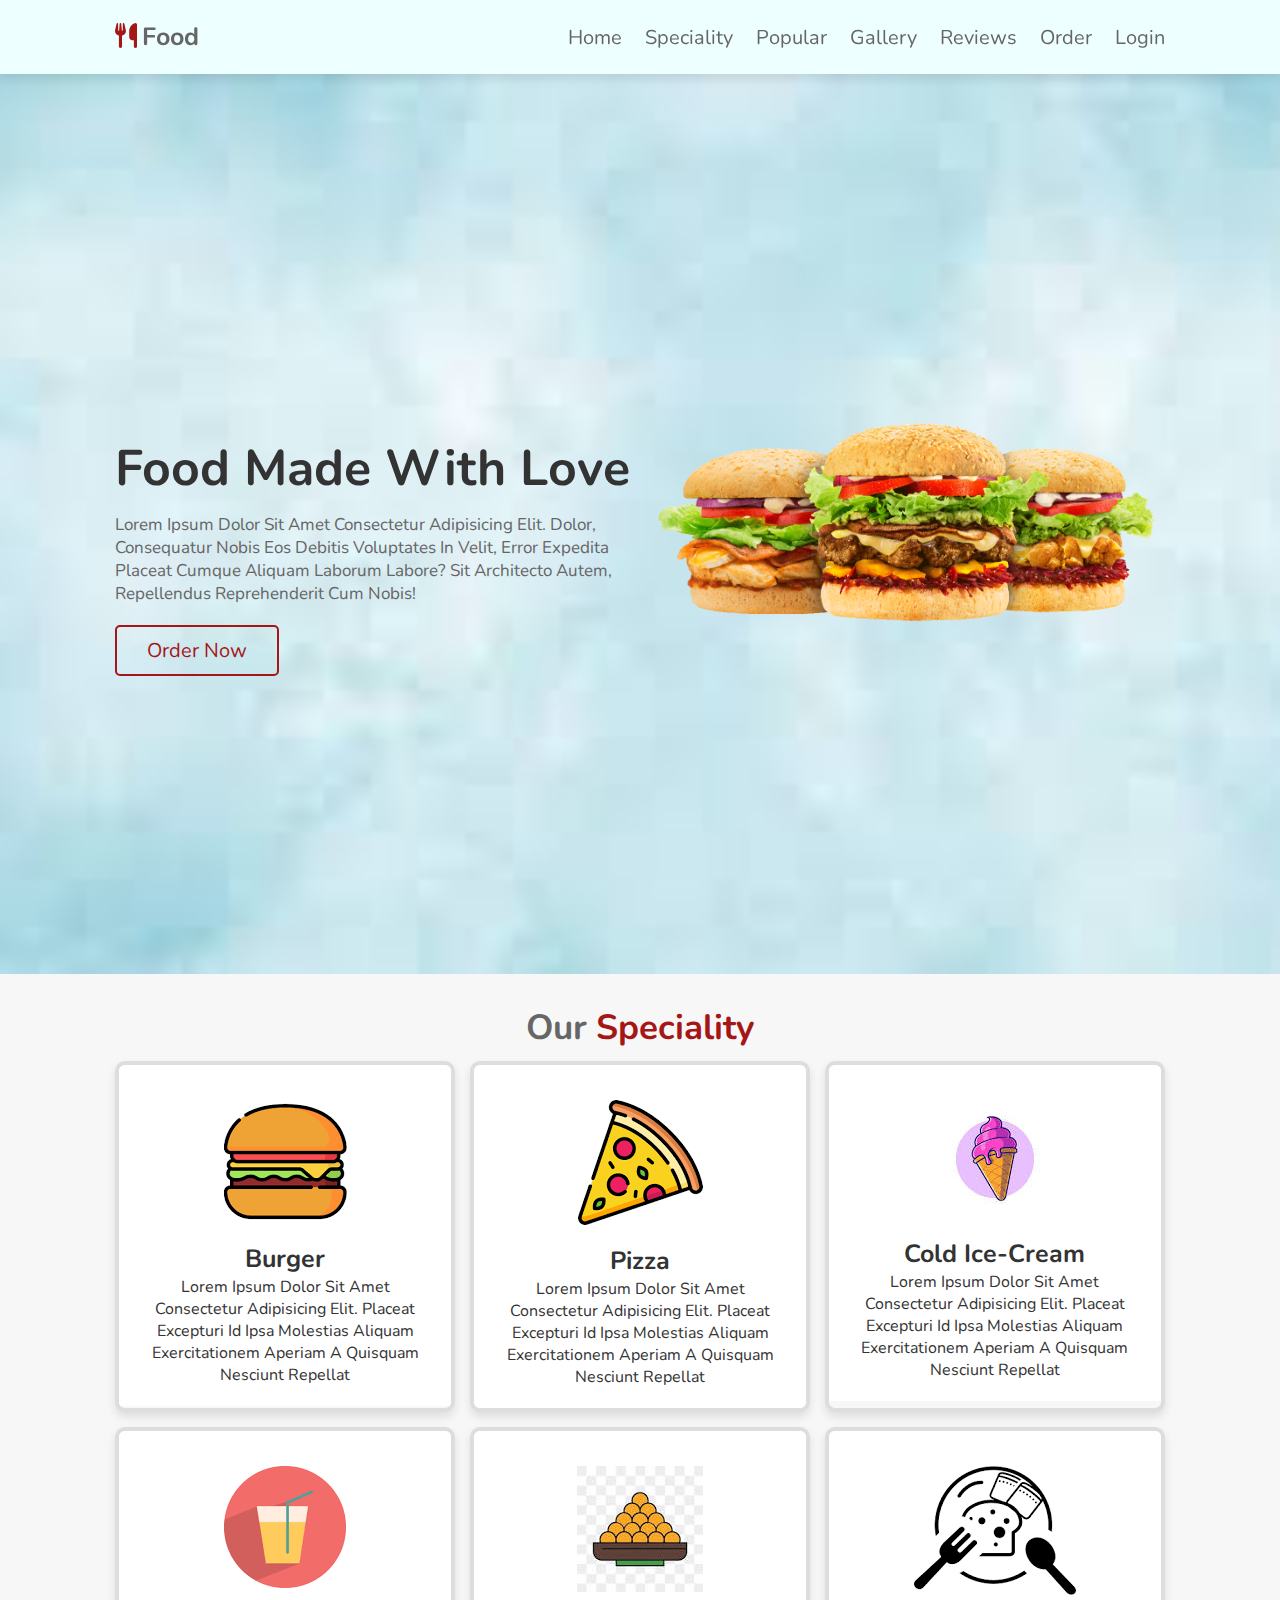
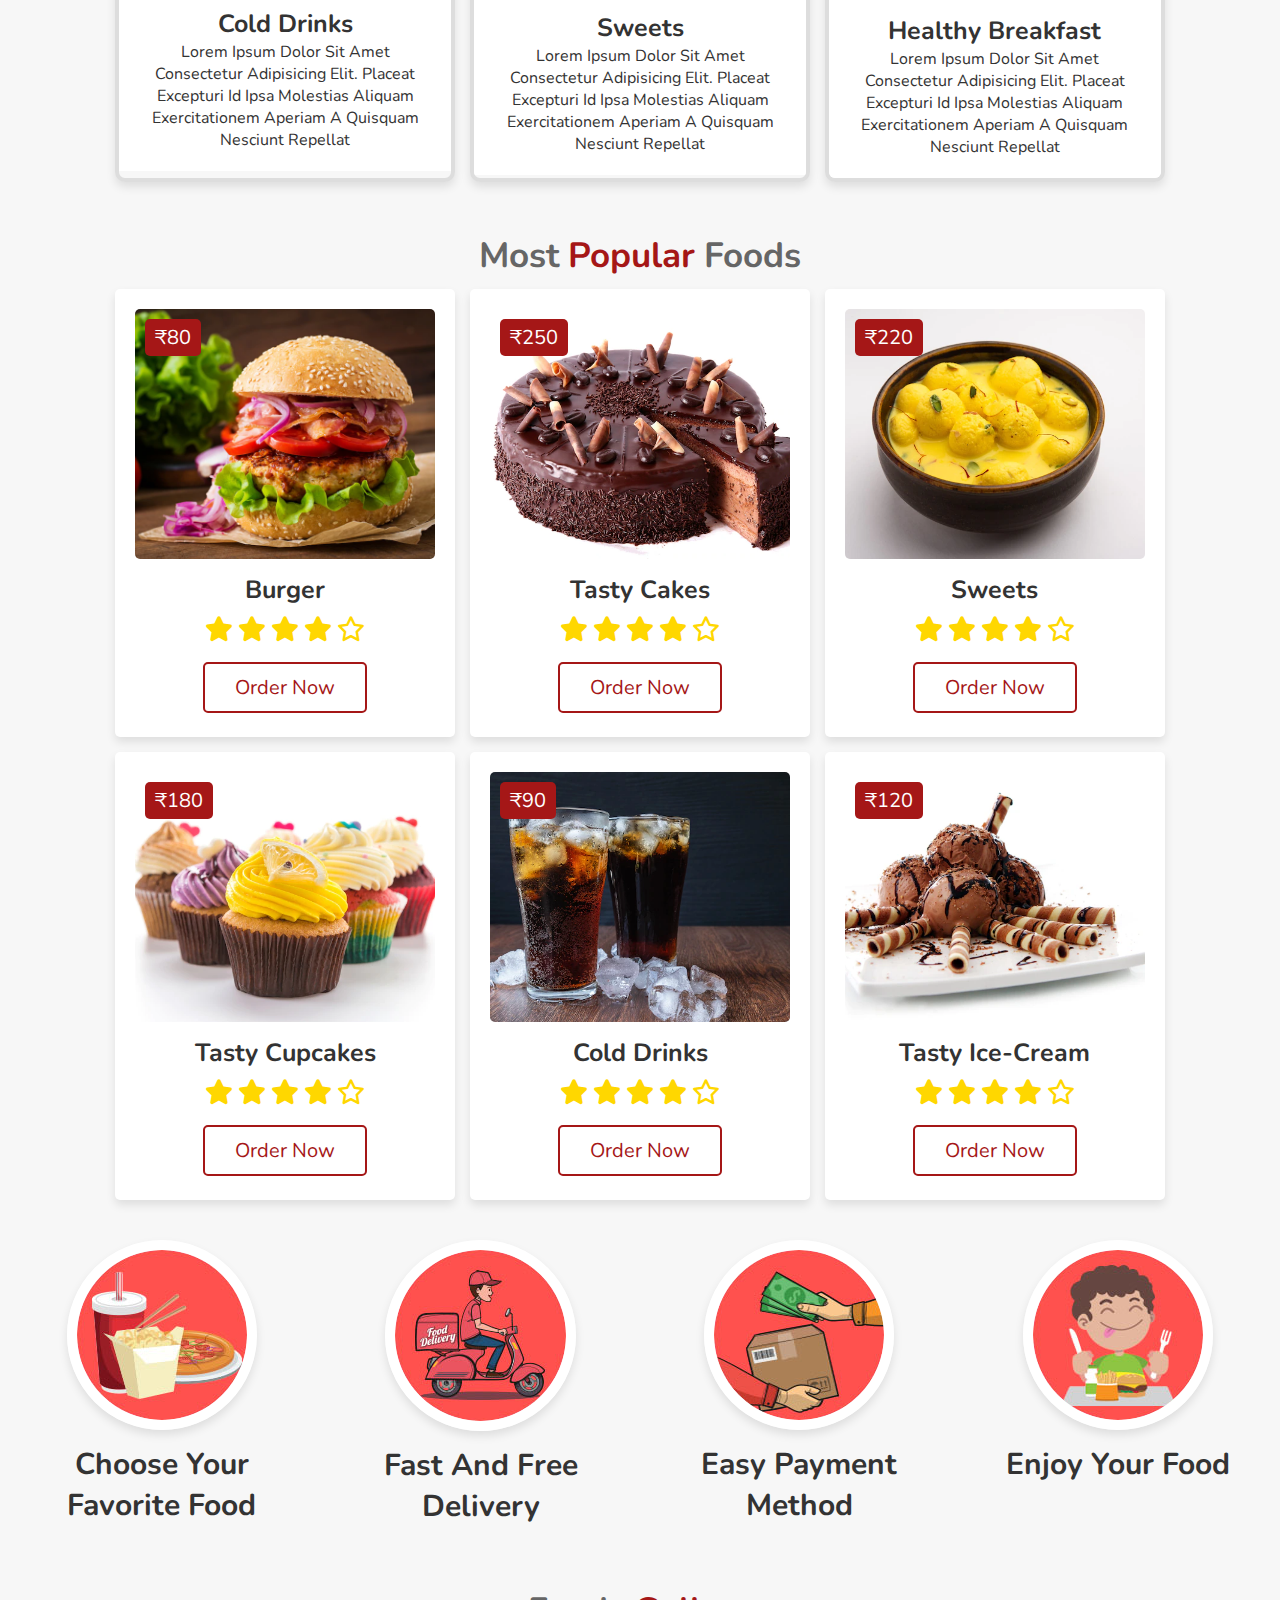
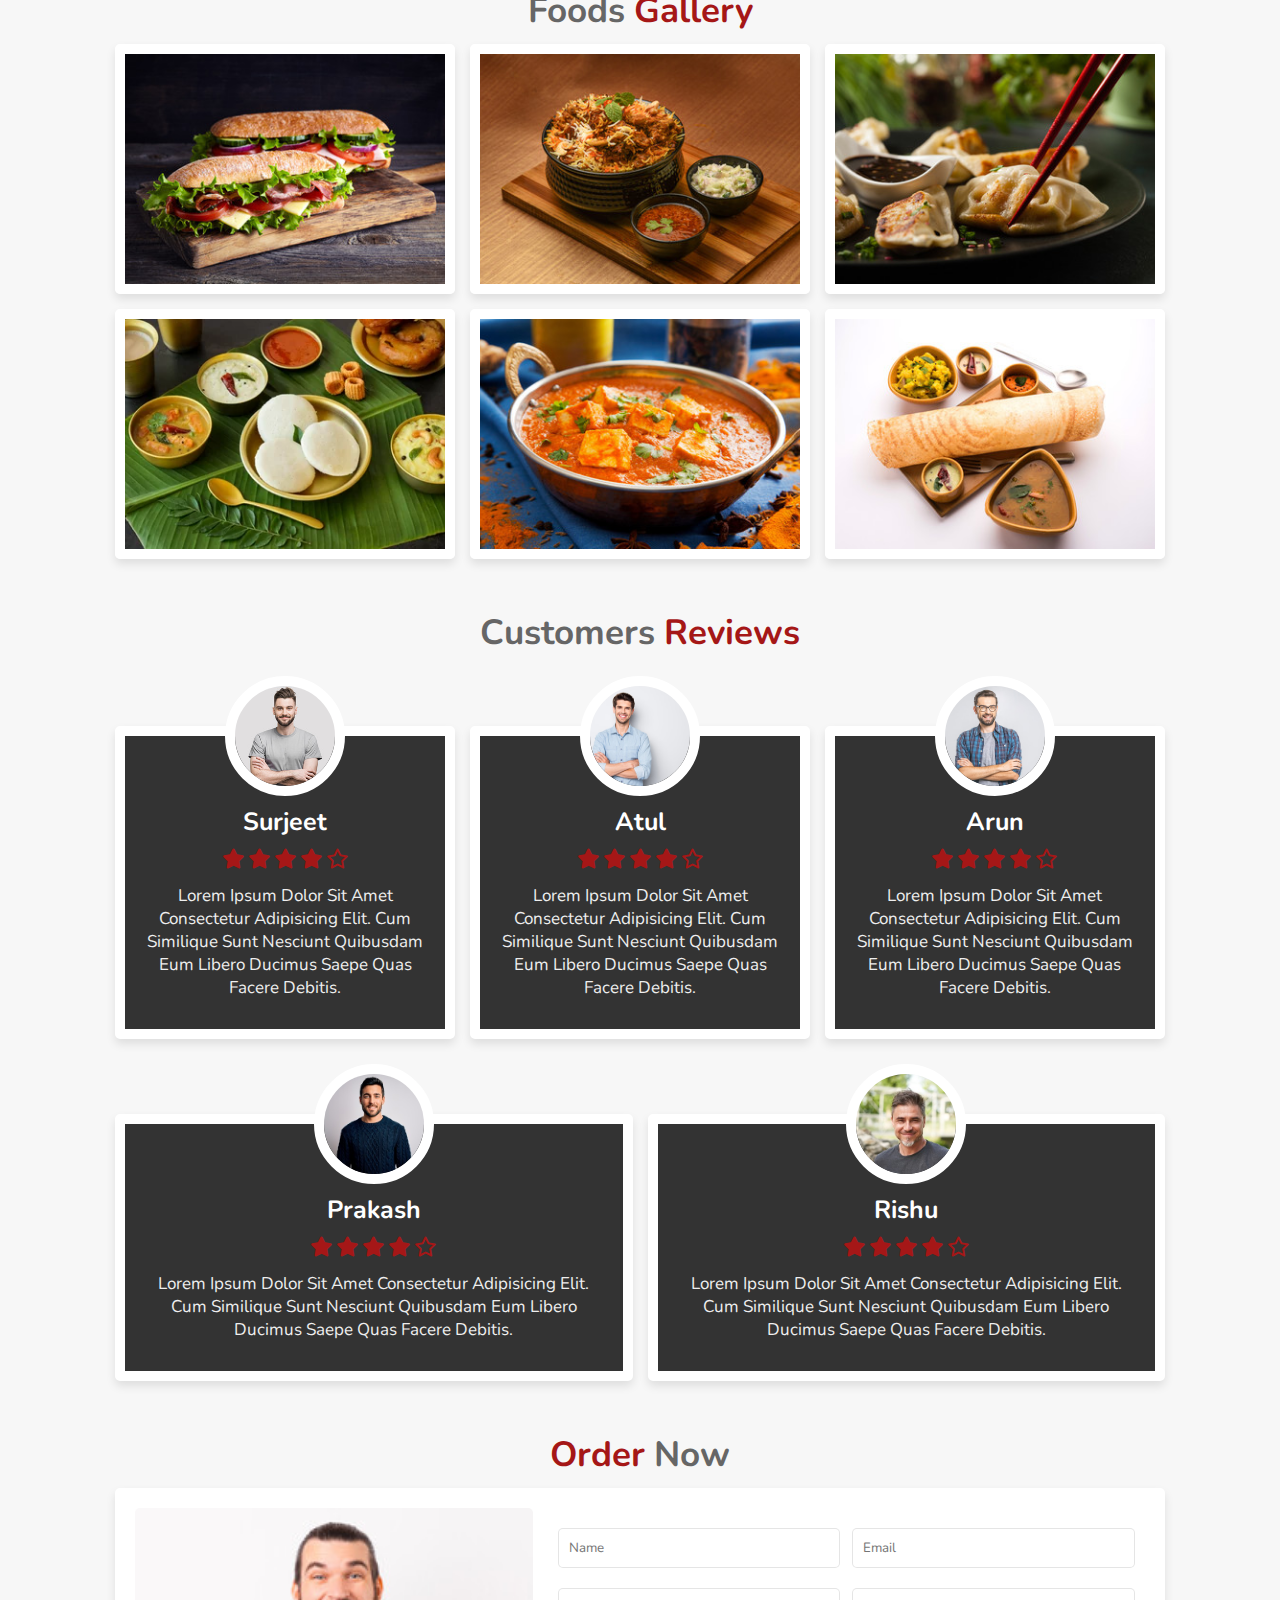
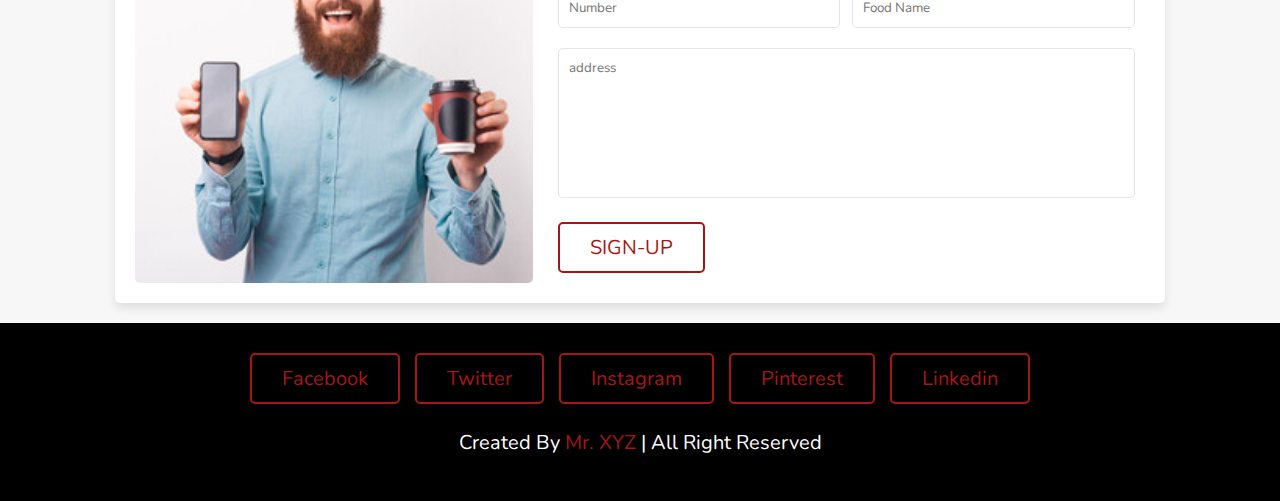
<file: index.html>
<!DOCTYPE html>
<html lang="en">
<head>
    <meta charset="UTF-8">
    <meta http-equiv="X-UA-Compatible" content="IE=edge">
    <meta name="viewport" content="width=device-width, initial-scale=1.0">
    <title>Online Food Delivery</title>
    <!-- font link -->
    <link rel="stylesheet" href="https://cdnjs.cloudflare.com/ajax/libs/font-awesome/6.2.1/css/all.min.css">
    <!-- CSS link -->
    <link rel="stylesheet" href="style.css">
</head>
<body>
    <!-- header section -->
    <header>
        <a href="#" class="logo"><i class="fas fa-utensils"></i>food</a>

        <div id="menu-bar" class="fas fa-bars"></div>

        <nav class="navbar">
            <a href="index.html">Home</a>
            <a href="#speciality">speciality</a>
            <a href="#popular">Popular</a>
            <a href="#gallery">Gallery</a>
            <a href="#review">Reviews</a>
            <a href="cart.html">Order</a>
            <a href="login.html">login</a>
            <!-- <i style="font-size:24px" class="fa">&#xf07a;</i> -->
        </nav>
    </header>
<!-- header section end -->

<!-- Home section start -->
<section class="home" id="home">
    <div class="content">
        <h3>Food made with Love</h3>
        <p>Lorem ipsum dolor sit amet consectetur adipisicing elit. Dolor, consequatur nobis eos debitis voluptates in velit, error expedita placeat cumque aliquam laborum labore? Sit architecto autem, repellendus reprehenderit cum nobis!</p>
        <a href="cart.html" class="btn">Order Now</a>
    </div>

    <div class="image">
        <img src="images/image.png" alt="">
    </div>
</section>
<!-- Home section end -->

<!-- Speciality section start -->

<section class="speciality" id="speciality">
    <h1 class="heading">Our<span> Speciality</span></h1>
    <div class="box-container">
        <div class="box">
            <img class="image" src="images/image-sp-1.png" alt="">
            <div class="content">
                <img src="images/sp-1.png" alt="">
                <h3>burger</h3>
                <p>Lorem ipsum dolor sit amet consectetur adipisicing elit. Placeat excepturi id ipsa molestias aliquam exercitationem aperiam a quisquam nesciunt repellat </p>
            </div>
        </div>
        <div class="box">
            <img class="image" src="images/image-sp-2.png" alt="">
            <div class="content">
                <img src="images/sp-2.png" alt="">
                <h3>pizza</h3>
                <p>Lorem ipsum dolor sit amet consectetur adipisicing elit. Placeat excepturi id ipsa molestias aliquam exercitationem aperiam a quisquam nesciunt repellat </p>
            </div>
        </div>
        <div class="box">
            <img class="image" src="images/image-sp-3.png" alt="">
            <div class="content">
                <img src="images/sp-3.png" alt="">
                <h3>cold ice-cream</h3>
                <p>Lorem ipsum dolor sit amet consectetur adipisicing elit. Placeat excepturi id ipsa molestias aliquam exercitationem aperiam a quisquam nesciunt repellat </p>
            </div>
        </div>
        <div class="box">
            <img class="image" src="images/image-sp-4.png" alt="">
            <div class="content">
                <img src="images/sp-4.png" alt="">
                <h3>cold drinks</h3>
                <p>Lorem ipsum dolor sit amet consectetur adipisicing elit. Placeat excepturi id ipsa molestias aliquam exercitationem aperiam a quisquam nesciunt repellat </p>
            </div>
        </div>
        <div class="box">
            <img class="image" src="images/image-sp-5.png" alt="">
            <div class="content">
                <img src="images/sp-5.png" alt="">
                <h3>sweets</h3>
                <p>Lorem ipsum dolor sit amet consectetur adipisicing elit. Placeat excepturi id ipsa molestias aliquam exercitationem aperiam a quisquam nesciunt repellat </p>
            </div>
        </div>
        <div class="box">
            <img class="image" src="images/image-sp-6.png" alt="">
            <div class="content">
                <img src="images/sp-6.png" alt="">
                <h3>healthy Breakfast</h3>
                <p>Lorem ipsum dolor sit amet consectetur adipisicing elit. Placeat excepturi id ipsa molestias aliquam exercitationem aperiam a quisquam nesciunt repellat </p>
            </div>
        </div>
    </div>
</section>
<!-- Speciality section end -->

<!-- popular section starts -->
<section class="popular" id="popular">
    <h1 class="heading">Most<span> Popular</span> Foods</h1>
    <div class="box-container">
        <div class="box">
            <span class="price">₹80</span>
            <img src="images/price-1.png" alt="">
            <h3>Burger</h3>
            <div class="stars">
                <i class="fas fa-star"></i>
                <i class="fas fa-star"></i>
                <i class="fas fa-star"></i>
                <i class="fas fa-star"></i>
                <i class="far fa-star"></i>
            </div>
            <a href="cart.html" class="btn">Order now</a>
        </div>

        <div class="box">
            <span class="price">₹250</span>
            <img src="images/price-2.png" alt="">
            <h3>tasty Cakes</h3>
            <div class="stars">
                <i class="fas fa-star"></i>
                <i class="fas fa-star"></i>
                <i class="fas fa-star"></i>
                <i class="fas fa-star"></i>
                <i class="far fa-star"></i>
            </div>
            <a href="cart.html" class="btn">Order now</a>
        </div>

        <div class="box">
            <span class="price">₹220</span>
            <img src="images/price-3.png" alt="">
            <h3> Sweets</h3>
            <div class="stars">
                <i class="fas fa-star"></i>
                <i class="fas fa-star"></i>
                <i class="fas fa-star"></i>
                <i class="fas fa-star"></i>
                <i class="far fa-star"></i>
            </div>
            <a href="cart.html" class="btn">Order now</a>
        </div>

        <div class="box">
            <span class="price">₹180</span>
            <img src="images/price-4.png" alt="">
            <h3>tasty cupcakes</h3>
            <div class="stars">
                <i class="fas fa-star"></i>
                <i class="fas fa-star"></i>
                <i class="fas fa-star"></i>
                <i class="fas fa-star"></i>
                <i class="far fa-star"></i>
            </div>
            <a href="cart.html" class="btn">Order now</a>
        </div>

        <div class="box">
            <span class="price">₹90</span>
            <img src="images/price-5.png" alt="">
            <h3>cold drinks</h3>
            <div class="stars">
                <i class="fas fa-star"></i>
                <i class="fas fa-star"></i>
                <i class="fas fa-star"></i>
                <i class="fas fa-star"></i>
                <i class="far fa-star"></i>
            </div>
            <a href="cart.html" class="btn">Order now</a>
        </div>

        <div class="box">
            <span class="price">₹120</span>
            <img src="images/price-6.png" alt="">
            <h3>tasty ice-cream</h3>
            <div class="stars">
                <i class="fas fa-star"></i>
                <i class="fas fa-star"></i>
                <i class="fas fa-star"></i>
                <i class="fas fa-star"></i>
                <i class="far fa-star"></i>
            </div>
            <a href="cart.html" class="btn">Order now</a>
        </div>

    </div>
</section>
<!-- popular section End -->
 

<!-- steps section starts -->
    <section class="steps">
        <div class="box">
            <img src="images/step-1.png" alt="">
            <h3>choose your favorite food</h3>
        </div>
        <div class="box">
            <img src="images/step-2.png" alt="">
            <h3>fast and free delivery</h3>
        </div>
        <div class="box">
            <img src="images/step-3.png" alt="">
            <h3>easy payment method</h3>
        </div>
        <div class="box">
            <img src="images/step-4.png" alt="">
            <h3>enjoy your food</h3>
        </div>
    </section>
<!-- steps section ends -->


<!-- gallery section starts -->
<section class="gallery" id="gallery">
    <h1 class="heading">foods<span> gallery</span></h1>
    <div class="box-container">
        <div class="box">
            <img src="images/gallery-1.png" alt="">
            <div class="content">
                <h3>submarine sandwich</h3>
                <p>Lorem ipsum dolor sit amet consectetur adipisicing elit Quia assumenda.</p>
                <a href="cart.html" class="btn">Order Now</a>
            </div>
        </div>
        <div class="box">
            <img src="images/gallery-2.png" alt="">
            <div class="content">
                <h3>biryani</h3>
                <p>Lorem ipsum dolor sit amet consectetur adipisicing elit Quia assumenda.</p>
                <a href="cart.html" class="btn">Order Now</a>
            </div>
        </div>
        <div class="box">
            <img src="images/gallery-3.png" alt="">
            <div class="content">
                <h3>momos</h3>
                <p>Lorem ipsum dolor sit amet consectetur adipisicing elit Quia assumenda.</p>
                <a href="cart.html" class="btn">Order Now</a>
            </div>
        </div>
        <div class="box">
            <img src="images/gallery-4.png" alt="">
            <div class="content">
                <h3>idli</h3>
                <p>Lorem ipsum dolor sit amet consectetur adipisicing elit Quia assumenda.</p>
                <a href="cart.html" class="btn">Order Now</a>
            </div>
        </div>
        <div class="box">
            <img src="images/gallery-5.png" alt="">
            <div class="content">
                <h3>shahi paneer</h3>
                <p>Lorem ipsum dolor sit amet consectetur adipisicing elit Quia assumenda.</p>
                <a href="cart.html" class="btn">Order Now</a>
            </div>
        </div>
        <div class="box">
            <img src="images/gallery-6.png" alt="">
            <div class="content">
                <h3>dosa</h3>
                <p>Lorem ipsum dolor sit amet consectetur adipisicing elit Quia assumenda.</p>
                <a href="cart.html" class="btn">Order Now</a>
            </div>
        </div>
        <!-- <div class="box">
            <img src="images/gallery-7.png" alt="">
            <div class="content">
                <h3>tasty food</h3>
                <p>Lorem ipsum dolor sit amet consectetur adipisicing elit Quia assumenda.</p>
                <a href="cart.html" class="btn">Order Now</a>
            </div>
        </div>
        <div class="box">
            <img src="images/gallery-8.png" alt="">
            <div class="content">
                <h3>tasty food</h3>
                <p>Lorem ipsum dolor sit amet consectetur adipisicing elit Quia assumenda.</p>
                <a href="cart.html" class="btn">Order Now</a>
            </div>
        </div>
        <div class="box">
            <img src="images/gallery-9.png" alt="">
            <div class="content">
                <h3>tasty food</h3>
                <p>Lorem ipsum dolor sit amet consectetur adipisicing elit Quia assumenda.</p>
                <a href="cart.html" class="btn">Order Now</a>
            </div>
        </div> -->



    </div>
</section>
<!-- gallery section ends -->

<!-- review section starts -->
<section class="review" id="review">
    <h1 class="heading">customers<span> reviews</span></h1>
    <div class="box-container">
        <div class="box">
            <img src="images/reviews-1.png" alt="">
            <h3>surjeet</h3>
            <div class="stars">
                <i class="fas fa-star"></i>
                <i class="fas fa-star"></i>
                <i class="fas fa-star"></i>
                <i class="fas fa-star"></i>
                <i class="far fa-star"></i>
            </div>
            <p>Lorem ipsum dolor sit amet consectetur adipisicing elit. Cum similique sunt nesciunt quibusdam eum libero ducimus saepe quas facere debitis.</p>
        </div>
        <div class="box">
            <img src="images/reviews-2.png" alt="">
            <h3>Atul</h3>
            <div class="stars">
                <i class="fas fa-star"></i>
                <i class="fas fa-star"></i>
                <i class="fas fa-star"></i>
                <i class="fas fa-star"></i>
                <i class="far fa-star"></i>
            </div>
            <p>Lorem ipsum dolor sit amet consectetur adipisicing elit. Cum similique sunt nesciunt quibusdam eum libero ducimus saepe quas facere debitis.</p>
        </div>
        <div class="box">
            <img src="images/reviews-3.png" alt="">
            <h3>arun</h3>
            <div class="stars">
                <i class="fas fa-star"></i>
                <i class="fas fa-star"></i>
                <i class="fas fa-star"></i>
                <i class="fas fa-star"></i>
                <i class="far fa-star"></i>
            </div>
            <p>Lorem ipsum dolor sit amet consectetur adipisicing elit. Cum similique sunt nesciunt quibusdam eum libero ducimus saepe quas facere debitis.</p>
        </div>
        <div class="box">
            <img src="images/reviews-4.png" alt="">
            <h3>prakash</h3>
            <div class="stars">
                <i class="fas fa-star"></i>
                <i class="fas fa-star"></i>
                <i class="fas fa-star"></i>
                <i class="fas fa-star"></i>
                <i class="far fa-star"></i>
            </div>
            <p>Lorem ipsum dolor sit amet consectetur adipisicing elit. Cum similique sunt nesciunt quibusdam eum libero ducimus saepe quas facere debitis.</p>
        </div>
        <div class="box">
            <img src="images/reviews-5.png" alt="">
            <h3>Rishu</h3>
            <div class="stars">
                <i class="fas fa-star"></i>
                <i class="fas fa-star"></i>
                <i class="fas fa-star"></i>
                <i class="fas fa-star"></i>
                <i class="far fa-star"></i>
            </div>
            <p>Lorem ipsum dolor sit amet consectetur adipisicing elit. Cum similique sunt nesciunt quibusdam eum libero ducimus saepe quas facere debitis.</p>
        </div>

    </div>
</section>
<!-- review section ends -->

<!-- Order section starts -->
<section class="order" id="order">
    <h1 class="heading"><span>order</span> now</h1>
    <div class="row">
        <div class="image">
            <img src="images/order-img.png" alt="">
        </div>
        <form action="">
            <div class="inputBox">
                <input type="text" placeholder="Name">
                <input type="email" placeholder="Email">
            </div>
            <div class="inputBox">
                <input type="number" placeholder="Number">
                <input type="text"    placeholder="Food Name">
            </div>
            <textarea placeholder="address" name="" id="" cols="30" rows="10"></textarea>
            <input type="submit" value="SIGN-UP" class="btn">



        </form>
    </div>
</section>
<!-- Order section ends -->

<!-- footer Section -->
<section class="footer">
<div class="share">
    <a href="#" class="btn">facebook</a>
    <a href="#" class="btn">twitter</a>
    <a href="#" class="btn">instagram</a>
    <a href="#" class="btn">pinterest</a>
    <a href="#" class="btn">linkedin</a>
</div>
<h1 class="credit">created by <span>Mr. XYZ</span> | all right reserved</h1>
</section>
<!-- footer Section -->

<!-- scroll top button -->
<a href="#home" class="fas fa-angle-up" id="scroll-top"></a>



<script src="script.js"></script>
</body>
</html>
</file>
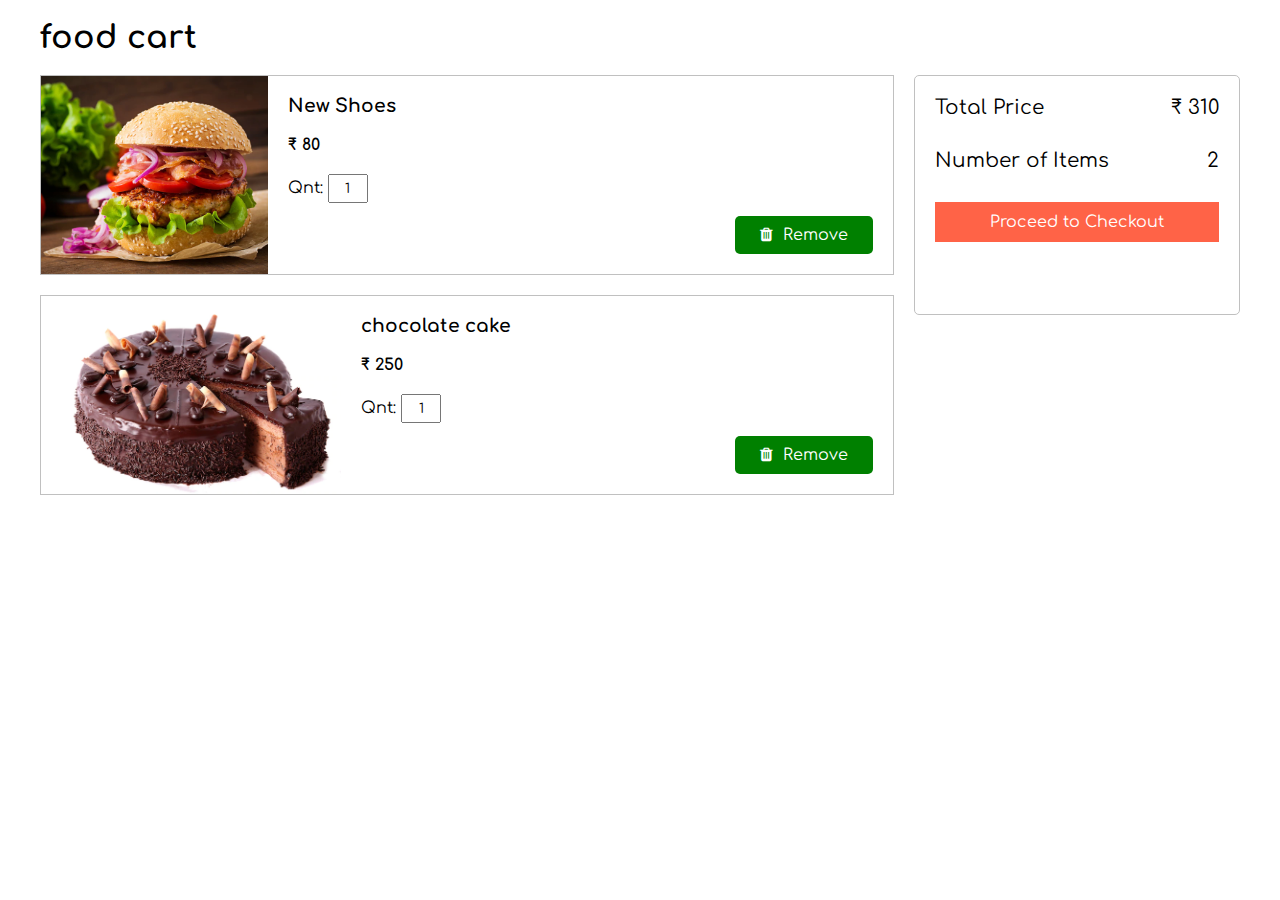
<file: cart.html>
<!DOCTYPE html>
<html>
<head>
	<title>Food Cart</title>
	<link rel="stylesheet" type="text/css" href="cart.css">
	<link rel="stylesheet" type="text/css" href="https://stackpath.bootstrapcdn.com/font-awesome/4.7.0/css/font-awesome.min.css">
</head>
<body>
<div class="container">
	<h1>food cart</h1>
	<div class="cart">
		<div class="products">
			<div class="product">
				<img src="images/price-1.png">
				<div class="product-info">
					<h3 class="product-name">New Shoes</h3>
					<h4 class="product-price">₹ 80</h4>
					<!-- <h4 class="product-offer">50%</h4> -->
					<p class="product-quantity">Qnt: <input value="1" name="">
					<p class="product-remove">
						<i class="fa fa-trash" aria-hidden="true"></i>
						<span class="remove">Remove</span>
				    </p>
				</div>
			</div>

			<div class="product">
				<img src="images/price-2.png">
				<div class="product-info">
					<h3 class="product-name">chocolate cake</h3>
					<h4 class="product-price">₹ 250</h4>
					<!-- <h4 class="product-offer">40%</h4> -->
					<p class="product-quantity">Qnt: <input value="1" name="">
					<p class="product-remove">
						<i class="fa fa-trash" aria-hidden="true"></i>
						<span class="remove">Remove</span>
					</p>
				</div>
			</div>
		</div>

		<div class="cart-total">
			<p>
				<span>Total Price</span>
				<span>₹ 310</span>
			</p>
			<p>
				<span>Number of Items</span>
			    <span>2</span>
			</p>
			<!-- <p>
				<span>You Save</span>
				<span>₹ 1,000</span>
			</p> -->
			<a href="#">Proceed to Checkout</a>
		</div>
	</div>
</div>


</body>

</html>
</file>
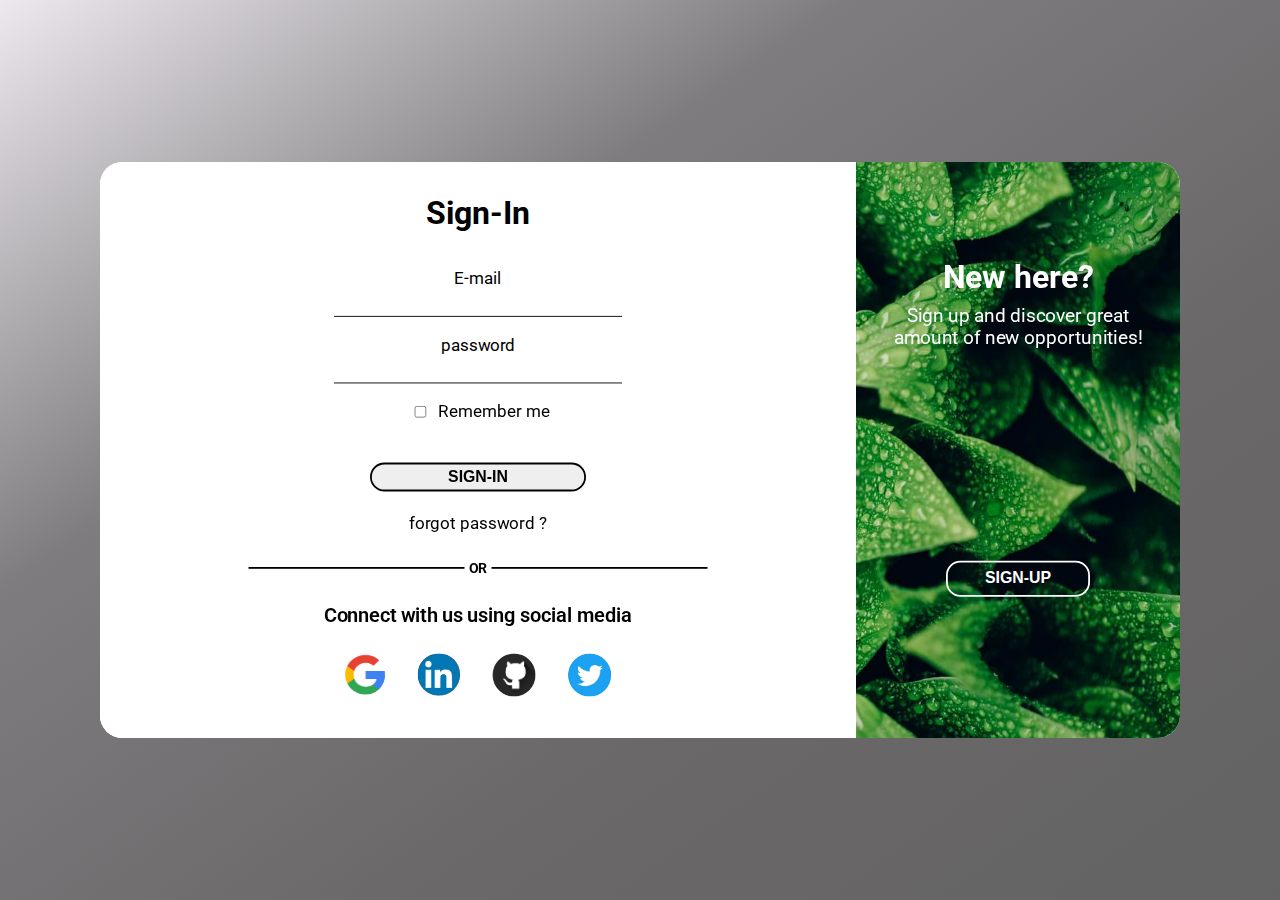
<file: login.html>
<!DOCTYPE html>
<html lang="en">
  <head>
    <meta charset="UTF-8" />
    <meta http-equiv="X-UA-Compatible" content="IE=edge" />
    <meta
      name="viewport"
      content="width=device-width, initial-scale=1.0, minimum-scale=1.0, maximum-scale = 1.0, user-scalable = no"
    />
    <meta name="author" content="Rohit Bisht" />
    <link
      href="https://fonts.googleapis.com/css2?family=Roboto:wght@300;400;500;700&display=swap"
      rel="stylesheet"
    />
    <link href="./loginstyle.css" rel="stylesheet" type="text/css" />
    <title id="title">Sign-in</title>
  </head>

  <body>
    <div class="container">
      <div id="signin" class="signin cont">
        <h1>Sign-In</h1>

        <form>
          <label for="signinemail">E-mail</label>
          <input type="email" id="signinemail" name="signinemail" />

          <label for="signinpassword">password</label>
          <input type="password" name="signinpassword" id="signinpassword" />

          <div class="rem">
            <input type="checkbox" name="remember" id="remember" />
            <label id="remb" for="remember">Remember me</label>
          </div>

          <button id="btnsin" type="submit">SIGN-IN</button>
        </form>

        <a id="forgot">forgot password ?</a>

        <div class="break">
          <div class="line1"></div>
          <div class="or">OR</div>
          <div class="line2"></div>
        </div>

        <h2 style="padding: 0 5%">Connect with us using social media</h2>

        <ul>
          <li>
            <a><img id="google" src="./image/goggle.png" alt="Google" /></a>
          </li>
          <li>
            <a>
              <img id="linkedin" src="./image/linkedin.png" alt="Linkedin" />
            </a>
          </li>
          <li>
            <a>
              <img id="github" src="./image/github.png" alt="Github" />
            </a>
          </li>
          <li>
            <a>
              <img id="twitter" src="./image/twitter.png" alt="Twitter" />
            </a>
          </li>
        </ul>
      </div>

      <div id="signup" class="signup cont">
        <h1>Sign-Up</h1>

        <form>
          <label for="name">Name</label>
          <input type="text" id="name" name="name" />

          <label for="signupemail">E-mail</label>
          <input type="email" id="signupemail" name="signupemail" />

          <label for="signuppassword">Password</label>
          <input type="password" id="singuppassword" name="signuppassword" />

          <label for="signuconpassword">Confirm Password</label>
          <input
            type="password"
            id="singupconpassword"
            name="signupconpassword"
          />

          <button id="btnsup" type="submit">SIGN-UP</button>
        </form>
      </div>

      <div id="imageoverlay" class="image-overlay">
        <div id="image" class="image">
          <div id="signinoverlay" class="signinoverlay">
            <div>
              <h1>One of us?</h1>
              <p>
                If you already has an account, just sign in. We've missed you!
              </p>
            </div>
            <button id="btnSignin">
              <span>SIGN-IN</span>
            </button>
            <button id="mobbtnSignin">SIGN-IN</button>
          </div>
          <div id="signupoverlay" class="signupoverlay">
            <div>
              <h1>New here?</h1>
              <p>Sign up and discover great amount of new opportunities!</p>
            </div>
            <button id="btnSignup">
              <span>SIGN-UP</span>
            </button>
            <button id="mobbtnSignup">SIGN-UP</button>
          </div>
        </div>
      </div>
    </div>
 
    <script src="./detail.js" type="text/javascript"></script>

  </body>
</html>
</file>
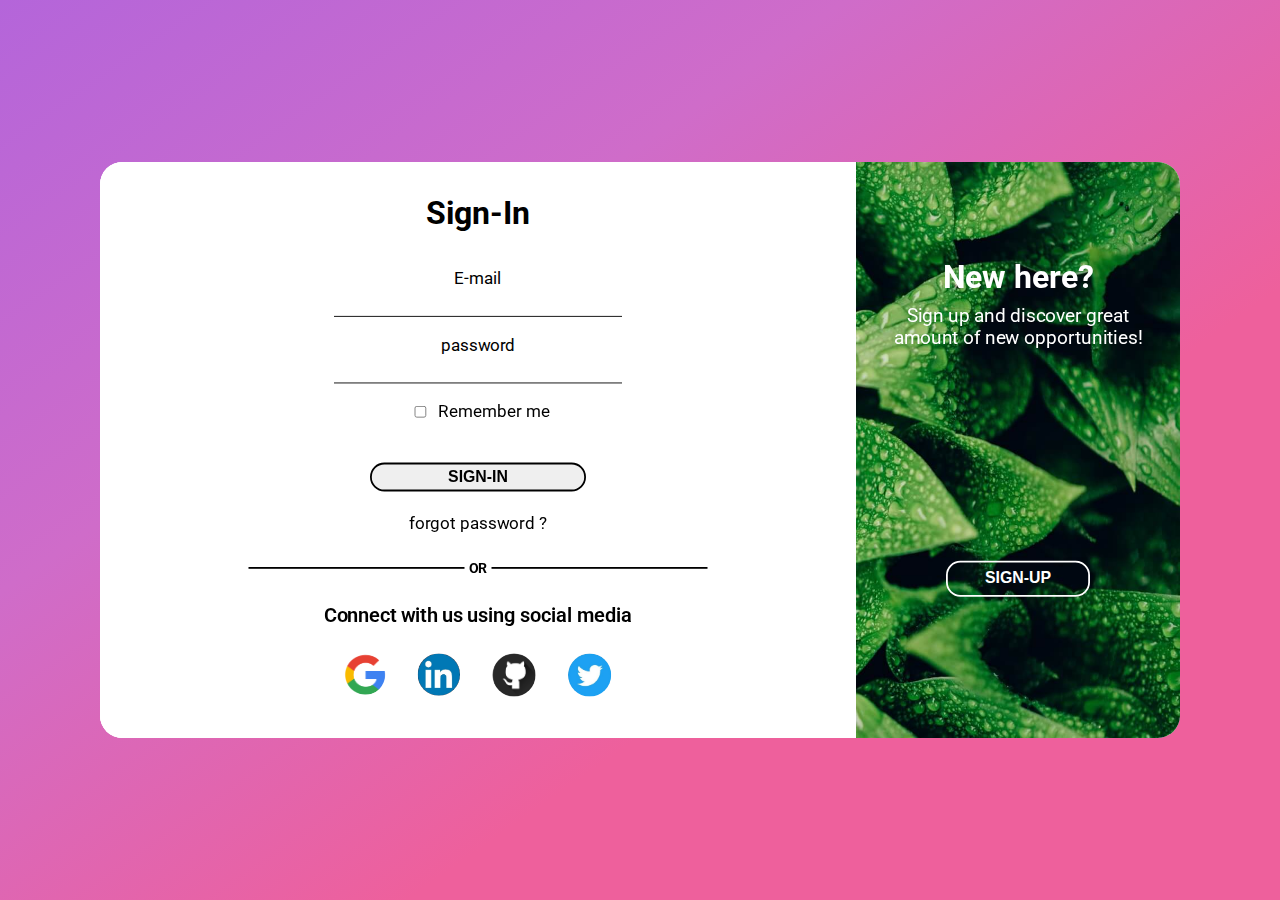
<file: login/login.html>
<!DOCTYPE html>
<html lang="en">
  <head>
    <meta charset="UTF-8" />
    <meta http-equiv="X-UA-Compatible" content="IE=edge" />
    <meta
      name="viewport"
      content="width=device-width, initial-scale=1.0, minimum-scale=1.0, maximum-scale = 1.0, user-scalable = no"
    />
    <meta name="author" content="Rohit Bisht" />
    <link rel="icon" href="/image/favicon128px.png" type="image/png" />
    <link rel="preconnect" href="https://fonts.googleapis.com" />
    <link rel="preconnect" href="https://fonts.gstatic.com" crossorigin />
    <link
      href="https://fonts.googleapis.com/css2?family=Roboto:wght@300;400;500;700&display=swap"
      rel="stylesheet"
    />
    <link href="./loginstyle.css" rel="stylesheet" type="text/css" />
    <title id="title">User's Sign-in</title>
  </head>

  <body>
    <div class="container">
      <div id="signin" class="signin cont">
        <h1>Sign-In</h1>

        <form>
          <label for="signinemail">E-mail</label>
          <input type="email" id="signinemail" name="signinemail" />

          <label for="signinpassword">password</label>
          <input type="password" name="signinpassword" id="signinpassword" />

          <div class="rem">
            <input type="checkbox" name="remember" id="remember" />
            <label id="remb" for="remember">Remember me</label>
          </div>

          <button id="btnsin" type="submit">SIGN-IN</button>
        </form>

        <a id="forgot">forgot password ?</a>

        <div class="break">
          <div class="line1"></div>
          <div class="or">OR</div>
          <div class="line2"></div>
        </div>

        <h2 style="padding: 0 5%">Connect with us using social media</h2>

        <ul>
          <li>
            <a><img id="google" src="./image/goggle.png" alt="Google" /></a>
          </li>
          <li>
            <a>
              <img id="linkedin" src="./image/linkedin.png" alt="Linkedin" />
            </a>
          </li>
          <li>
            <a>
              <img id="github" src="./image/github.png" alt="Github" />
            </a>
          </li>
          <li>
            <a>
              <img id="twitter" src="./image/twitter.png" alt="Twitter" />
            </a>
          </li>
        </ul>
      </div>

      <div id="signup" class="signup cont">
        <h1>Sign-Up</h1>

        <form>
          <label for="name">Name</label>
          <input type="text" id="name" name="name" />

          <label for="signupemail">E-mail</label>
          <input type="email" id="signupemail" name="signupemail" />

          <label for="signuppassword">Password</label>
          <input type="password" id="singuppassword" name="signuppassword" />

          <label for="signuconpassword">Confirm Password</label>
          <input
            type="password"
            id="singupconpassword"
            name="signupconpassword"
          />

          <button id="btnsup" type="submit">SIGN-UP</button>
        </form>
      </div>

      <div id="imageoverlay" class="image-overlay">
        <div id="image" class="image">
          <div id="signinoverlay" class="signinoverlay">
            <div>
              <h1>One of us?</h1>
              <p>
                If you already has an account, just sign in. We've missed you!
              </p>
            </div>
            <button id="btnSignin">
              <span>SIGN-IN</span>
            </button>
            <button id="mobbtnSignin">SIGN-IN</button>
          </div>
          <div id="signupoverlay" class="signupoverlay">
            <div>
              <h1>New here?</h1>
              <p>Sign up and discover great amount of new opportunities!</p>
            </div>
            <button id="btnSignup">
              <span>SIGN-UP</span>
            </button>
            <button id="mobbtnSignup">SIGN-UP</button>
          </div>
        </div>
      </div>
    </div>

    <script src="./detail.js" type="text/javascript"></script>
  </body>
</html>
</file>
<file: style.css>
@import url('https://fonts.googleapis.com/css2?family=Nunito:wght@200;300;400;600;700&display=swap');

:root{
    --red:#a51717;
}
*{
    font-family: 'nunito', sans-serif;
    margin: 0;
    padding: 0;
    box-sizing: border-box;
    outline: none;
    border: none;
    text-decoration: none;
    text-transform: capitalize;
    transition: all .2s linear;
}
*::selection{
    background: var(--red);
    color: #fff;
}

html{
    font-size: 62.5%;
    overflow-x: hidden;
    scroll-behavior: smooth;
    scroll-padding-top: 6rem;
}
body{
    background: #f7f7f7;
}

section{
    padding: 2rem 9%;
}

.heading{
    text-align: center;
    font-size: 3.5rem;
    padding: 1rem;
    color: #666;
}
.heading span{
    color: var(--red);
}
.btn{
    display: inline-block;
    padding: 1rem 3rem;
    border: .2rem solid var(--red);
    color: var(--red);
    cursor: pointer;
    font-size: 2rem;
    border-radius: .5rem;
    position: relative;
    overflow: hidden;
    z-index: 0;
    margin-top: 1rem;
}
.btn::before{
     content: ''; 
    position: absolute;
    top: 0;
    right: 0;
    width: 0%;
    height: 100%;
    background: rgba(243, 49, 49, 0.1);
    transition: .3s linear;
    z-index: -1; 
}
.btn:hover::before{
    width: 100%;
    left: 0;
}
.bt:hover{
    color: #fff;
}
header{
    background: fixed;
    top: 0;
    left: 0;
    right: 0;
    z-index: 1000;
    display: flex;
    align-items: center;
    justify-content: space-between;
    background: #efff;
    padding: 2rem 9%;
    box-shadow: 0 .5rem 1rem rgba(0,0,0,.1);
    position: sticky;
}

header .logo{
    font-size: 2.5rem;
    font-weight: bolder;
    color: #666;
}

 header .logo i{ 
    padding-right: .5rem;
    color: var(--red);
}  

header .navbar a{
   font-size: 2rem;
   margin-left: 2rem;
   color:#666;
}
header .navbar a:hover{
    color: var(--red);
}

#menu-bar{
    font-size: 3rem;
    cursor: pointer;
    color: #666;
    border: .1rem solid #666;
    border-radius: .3rem;
    padding: .5rem 1.5rem;
    display: none;
}

.home{
    display: flex;
    flex-wrap: wrap;
    gap: 1.5rem;
    min-height: 100vh;
    align-items: center;
    background: url(../images/background.jpeg) no-repeat;
    background-size: cover;
    background-position: center;
}
.home .content{
    flex: 1 1 40rem;
    padding-top: 6.5rem;
}
.home .image{
    flex: 1 1 40rem;
}
.home .image img{
    width: 100%;
    padding: 1rem;
    animation: float 3s linear infinite;
}

@keyframes float{
    0%, 100%{
        transform: translateY(0rem);
    }
    50%{
        transform:translateY(2rem);
    }
}
.home .content h3{
    font-size: 5rem;
    color: #333;
}
.home .content p{
    font-size: 1.7rem;
    color: #666;
    padding: 1rem 0;
}

.speciality .box-container{
    display: flex;
    flex-wrap: wrap;
    gap: 1.5rem;
}
.speciality .box-container .box{
    flex: 1 1 30rem;
    position: relative;
    overflow: hidden;
    box-shadow: 0 .5rem 1rem rgba(0,0,0,.1);
    border: .4rem solid rgba(0,0,0,.1);
    cursor: pointer;
    border-radius: 1rem;
}
.speciality .box-container .box .image{
    height: 100%;
    width: 100%;
    object-fit: cover;
    position: absolute;
    top: -100%;
    left: 0;
}
.speciality .box-container .box .content{
    text-align: center;
    background: #fff;
    padding: 2rem;
}

.speciality .box-container .box .content img{
    margin: 1.5rem 0;

}

.speciality .box-container .box .content  h3{
    font-size: 2.5rem;
     color: #333; 
}

.speciality .box-container .box .content p{
    font-size: 1.6rem;
    color: #333;
}
.speciality .box-container .box:hover .image{
    top:0;
}
.speciality .box-container .box:hover .content{
    transform: translateY(100%);
}

.popular .box-container{
    display: flex;
    flex-wrap: wrap;
    gap: 1.5rem;
}

.popular .box-container .box{
    padding: 2rem;
    background: #fff;
    box-shadow: 0 .5rem 1rem rgba(0,0,0,.1);
    border-radius: .5rem;
    text-align: center;
    flex: 1 1 30rem;
    position: relative;

}

.popular .box-container .box img{
    height: 25rem;
    object-fit: cover;
    width: 100%;
    border-radius: .5rem;
}
.popular .box-container .box .price{
    position: absolute;
    top: 3rem;
    left: 3rem;
    background: var(--red);
    color: #fff;
    font-size: 2rem;
    padding: .5rem 1rem;
    border-radius: .5rem;
}
.popular .box-container .box h3{
    color: #333;
    font-size: 2.5rem;
    padding-top: 1rem;
}
.popular .box-container .box .stars i{
    color: gold;
    font-size: 2.5rem;
    padding: 1rem .1rem;
}

.steps{
    display: flex;
    flex-wrap: wrap;
    gap: 1.5rem;
    padding: 1rem;
}
.steps .box{
    flex: 1 1 25rem;
    padding: 1rem;
    text-align: center;
}
.steps .box img{
    border-radius: 50%;
    border: 1rem solid #fff;
    box-shadow: 0 .5rem 1rem rgba(0,0,0,.1);
}
.steps .box h3{
    font-size: 3rem;
    color: #333;
    padding: 1rem;
}

.gallery .box-container{
    display: flex;
    flex-wrap: wrap;
    gap: 1.5rem;
}
.gallery .box-container .box{
    height: 25rem;
    flex: 1 1 30rem;
    border: 1rem solid #fff;
    box-shadow: 0 .5rem 1rem rgba(0,0,0,.1);
    border-radius: .5rem;
    position: relative;
    overflow: hidden;
}
.gallery .box-container .box img{
    height: 100%;
    width: 100%;
    object-fit: cover;
}
.gallery .box-container .box .content{
    position: absolute;
    top:-100%;
    left: 0;
    height: 100%;
    width: 100%;
    background: rgba(255, 255, 255, 0.9);
    padding: 2rem;
    padding-top: 5rem;
    text-align: center;
}
.gallery .box-container .box .content h3{
    font-size: 2.5rem;
    color: #333;
}
.gallery .box-container .box .content p{
    font-size: 1.5rem;
    color: #666;
    padding: 1rem 0;
}
.gallery .box-container .box:hover .content {
    top: 0;
}

.review .box-container{
    display: flex;
    flex-wrap: wrap;
    gap: 1.5rem;
}
.review .box-container .box{
    text-align: center;
    padding: 2rem;
    border: 1rem solid #fff;
    box-shadow: 0 .5rem 1rem rgba(0,0,0,.1);
    border-radius: .5rem;
    flex: 1 1 30rem;
    background: #333;
    margin-top: 6rem;
}
.review .box-container .box img{
    height: 12rem;
    width: 12rem;
    border-radius: 50%;
    border: 1rem solid #fff;
    margin-top: -8rem;
    object-fit: cover;
}
.review .box-container .box h3{
    font-size: 2.5rem;
    color: #fff;
    padding: .5rem 0;
}
.review .box-container .box .stars i{
    font-size: 2rem;
    color: var(--red);
    padding: .5rem 0;
}
.review .box-container .box p{
    font-size: 1.7rem;
    color: #eee;
    padding: 1rem 0;
}
.order .row{
    padding: 2rem;
    box-shadow: 0 .5rem 1rem rgba(0,0,0,.1);
    background: #fff;
    display: flex;
    flex-wrap: wrap;
    gap: 1.5rem;
    border-radius: .5rem;
}
.order .row .image{
    flex:1 1 30rem;
}
.order .row .image img{
    height: 100%;
    width: 100%;
    object-fit: cover;
    border-radius: .5rem;
}
.order .row form{
    flex: 1 1 50rem;
    padding: 1rem;
}
.order .row form .inputBox{
    display: flex;
    justify-content: space-between;
    flex-wrap: wrap;
}
.order .row form .inputBox input, .order .row form textarea{
    padding: 1rem;
    margin: 1rem 0;
    font: 1.7rem;
    color: #333;
    text-transform: none;
    border: .1rem solid rgba(0,0,0,.1);
    border-radius: .5rem;
    width: 49%;
}
.order .row form textarea{
    width:100%;
    resize: none;
    height: 15rem;
}
.order .row form .btn{
    background: none;
}
.order .row form .box:hover{
    background: var(--red);
}

.footer{
    background: #000;
    text-align: center;
}
.footer .share{
    display: flex;
    gap: 1.5rem;
    justify-content: center;
    flex-wrap: wrap;
}
.footer .credit{
    padding: 2.5rem 1rem;
    color: #fff;
    font-weight: normal;
    font-size: 2rem;
}
.footer .credit span{
    color: var(--red);
}

#scroll-top{
    position: fixed;
    top: -120%;
    right: 2rem;
    padding: .5rem 1.5rem;
    font-size: 4rem;
    background: var(--red);
    color: #fff;
    border-radius: .5rem;
    transition: .5s linear;
    z-index: 1000;
}
#scroll-top.active{
    top:calc(100% - 12rem);
}
/*
 .loader-container{
    position: fixed;
    top: 0;
    left: 0;
    z-index: 10000;
    background: #fff;
    display: flex;
    align-items: center;
    justify-content: center;
    height: 100%;
    width: 100%;
}
.loader-container .fade-out{
    top: -120%;
} */

/* media queries */
@media(max-width: 991px)
{
    html{
        font-size: 55%;
    }
    header{
        padding: 2rem;
    }
    section{
        padding: 2rem;
    }
}

@media(max-width:768px){
    #menu-bar{
        display:initial;
    }
    header .navbar{
        position: absolute;
        top: 10%;
        left: 0;
        right: 0;
        background-color: #f7f7f7;
        border-top: .1rem solid rgba(0,0,0,.1);
        clip-path: polygon(0 0,100% 0, 100% 0, 0 0);
    }
    header .navbar.active{
        clip-path: polygon(0 0, 100% 0%,100% 100%, 0 100%);
    }
    header .navbar a{
        margin: 1.5rem;
        padding: 1.5rem;
        display: block;
        border: .2rem solid rgba(0,0,0,.1);
        border-left: .5rem solid var(--red);
        background: #fff;
    }
    
}
@media(max-width: 450px)
{
    html{
        font-size: 50%;
    }
    .order .row form .inputBox input{
        width: 100%;
    }
    
}
</file>
<file: cart.css>
@import url('https://fonts.googleapis.com/css2?family=Comfortaa&display=swap');

*{
	font-family: 'Comfortaa', cursive;
	margin: 0;
	padding: 0;
	box-sizing: border-box;
}

.container{
	max-width: 1200px;
	margin: 0 auto;
}

.container > h1{
	padding: 20px 0;
}

.cart{
	display: flex;
}

.products{
	flex: 0.75;
}

.product{
	display: flex;
	width: 100%;
	height: 200px;
	overflow: hidden;
	border: 1px solid silver;
	margin-bottom: 20px;
}

.product:hover{
	border: none;
	box-shadow: 2px 2px 4px rgba(0,0,0,0.2);
	transform: scale(1.01);
}

.product > img{
	width: 300px;
	height: 200px;
	object-fit: cover;
}

.product > img:hover{
	transform: scale(1.04);
}

.product-info{
	padding: 20px;
	width: 100%;
	position: relative;
}

.product-name, .product-price, .product-offer{
	margin-bottom: 20px;
}

.product-remove{
	position: absolute;
	bottom: 20px;
	right: 20px;
	padding: 10px 25px;
	background-color: green;
	color: white;
	cursor: pointer;
	border-radius: 5px;
}

.product-remove:hover{
	background-color: white;
	color: green;
	font-weight: 600;
	border: 1px solid green;
}

.product-quantity > input{
	width: 40px;
	padding: 5px;
	text-align: center;
}

.fa{
	margin-right: 5px;
}

.cart-total{
	flex: 0.25;
	margin-left: 20px;
	padding: 20px;
	height: 240px;
	border: 1px solid silver;
	border-radius: 5px;
}

.cart-total p{
	display: flex;
	justify-content: space-between;
	margin-bottom: 30px;
	font-size: 20px;
}

.cart-total a{
	display: block;
	text-align: center;
	height: 40px;
	line-height: 40px;
	background-color: tomato;
	color: white;
	text-decoration: none;
}
.cart-total a:hover{
	background-color: red;
}

@media screen and (max-width: 700px){
	.remove{
		display: none;
	}
	.product{
		height: 150px;
	}
	.product > img{
		height: 150px;
		width: 200px;
	}
	.product-name, .product-price, .product-offer{
		margin-bottom: 10px;
	}
}

@media screen and (max-width: 900px){
	.cart{
		flex-direction: column;
	}

    .cart-total{
		margin-left: 0;
		margin-bottom: 20px;
	}
}

@media screen and (max-width: 1220px){
	.container{

		max-width: 95%;

	}
}
</file>
<file: loginstyle.css>
* {
  margin: 0;
  padding: 0;
  box-sizing: border-box;
}

body {
  background-image: linear-gradient(
    145deg,
    #b8cbb8 0%,
    #b8cbb8 0%,
    #ece8ee 0%,
    #7e7c7e 33%,
    #6a6869 66%,
    #646363 100%
  );
  height: 100vh;
  display: flex;
  justify-content: center;
  align-items: center;
  transform: scale(0.9);
  font-family: "Roboto", sans-serif;
}

.container {
  background-color: white;
  height: 40rem;
  width: 75rem;
  border-radius: 25px;
  display: flex;
  position: relative;
  overflow: hidden;
}

.cont {
  height: 100%;
  width: 70%;
  display: flex;
  flex-direction: column;
  align-items: center;
  justify-content: center;
}

.cont h1 {
  font-size: 2.2rem;
  margin-bottom: 2.5rem;
}

.cont form {
  display: flex;
  flex-direction: column;
  justify-content: center;
  align-items: center;
}

.cont form label {
  font-size: 1.2rem;
  margin-bottom: 0.5rem;
}

.cont form input {
  font-size: 1.2rem;
  margin-bottom: 1.2rem;
  width: 20rem;
  text-align: center;
  border: none;
  outline: none;
  border-bottom: 0.1rem solid black;
}

.cont form button {
  width: 15rem;
  height: 2rem;
  font-size: 1.1rem;
  font-weight: bold;
  border-radius: 1rem;
  outline: none;
  border: 0.15rem solid black;
  margin-top: 2rem;
  cursor: pointer;
  text-align: center;
}

.cont form button:active {
  transform: scale(1.05) translateY(-2px);
  transition: 0.1s ease;
}

.signin {
  background-color: white;
  position: absolute;
  transform: translateX(0);
  z-index: 1;
  transition: 1.5s ease;
}

.signin .rem input {
  width: 2rem;
  position: relative;
  top: 0.05rem;
  cursor: pointer;
}

.signin .rem label {
  cursor: pointer;
  user-select: none;
}

.signin #forgot {
  font-size: 1.2rem;
  font-weight: normal;
  margin: 1.5rem;
  text-align: center;
}

.signin #forgot:hover {
  color: red;
  cursor: pointer;
  transform: scale(1.1);
}

.signin .break {
  display: flex;
  justify-content: center;
  align-items: center;
}

.signin .break .line1,
.signin .break .line2 {
  background-color: black;
  height: 0.1rem;
  width: 15rem;
}

.signin .break .or {
  font-size: 1rem;
  margin: 0.3rem;
  font-weight: bold;
}

.signin h2 {
  width: 100%;
  font-size: 1.4rem;
  font-weight: 600;
  margin: 1.5rem;
  text-align: center;
}

.signin ul {
  display: flex;
  justify-content: space-evenly;
  align-items: center;
  height: 4rem;
  width: 23rem;
}

.signin ul li {
  list-style: none;
  cursor: pointer;
}

.signin ul li:active {
  transform: scale(1.15);
  transition: 0.1s ease;
}

.signin ul #google {
  border-radius: 50%;
  height: 2.8rem;
  width: 2.8rem;
}

.signin ul #linkedin {
  border-radius: 50%;
  height: 2.9rem;
  width: 2.9rem;
}

.signin ul #github {
  border-radius: 50%;
  height: 3rem;
  width: 3rem;
}

.signin ul #twitter {
  border-radius: 50%;
  height: 3rem;
  width: 3rem;
}

/* :is(#google, #linkedin, #github, #twitter):hover {
  cursor: pointer;
} */

.signup {
  background-color: white;
  position: absolute;
  transform: translateX(0);
  z-index: 0;
  transition: 1.5s ease;
}

.image-overlay {
  height: 100%;
  width: 30%;
  position: absolute;
  transform: translateX(52.5rem);
  overflow: hidden;
  z-index: 2;
  transition: 1.5s ease;
}

.image {
  background-image: url("./image/bg.jpg");
  background-position: center;
  background-repeat: no-repeat;
  background-size: cover;
  height: 40rem;
  width: 75rem;
  position: absolute;
  transform: translateX(-52.5rem);
  display: flex;
  justify-content: space-between;
  align-items: center;
  transition: 1.5s ease;
}

.image-overlay .image .signinoverlay,
.image-overlay .image .signupoverlay {
  width: 30%;
  height: 100%;
  display: flex;
  flex-direction: column;
  align-items: center;
  justify-content: space-evenly;
}

.signinoverlay {
  position: absolute;
  transform: translateX(-22.5rem);
  transition: 1.8s ease;
}

.signupoverlay {
  position: absolute;
  transform: translateX(52.5rem);
  transition: 1.8s ease;
}

.image-overlay .image .signinoverlay div,
.image-overlay .image .signupoverlay div {
  text-align: center;
  color: white;
  display: flex;
  flex-direction: column;
  justify-content: space-around;
  transform: translateY(-50px);
  height: 6rem;
}

.image-overlay .image .signinoverlay div h1,
.image-overlay .image .signupoverlay div h1 {
  font-size: 2.2rem;
}

.image-overlay .image .signinoverlay div p,
.image-overlay .image .signupoverlay div p {
  font-size: 1.3rem;
  padding: 10px 20px 10px 20px;
}

.image-overlay .image .signinoverlay button,
.image-overlay .image .signupoverlay button {
  width: 10rem;
  height: 2.5rem;
  background-color: transparent;
  color: white;
  font-size: 1.1rem;
  font-weight: bold;
  border-radius: 1rem;
  outline: none;
  border: 0.15rem solid;
  margin-top: 2rem;
  cursor: pointer;
  overflow: hidden;
}

.image-overlay .image .signinoverlay button:active,
.image-overlay .image .signupoverlay button:active {
  transform: scale(1.05) translateY(-2px);
  transition: 0.1s ease;
}

.image-overlay .image .signinoverlay button span {
  display: block;
  transform: translateY(-50px);
  transition: ease 1.8s;
}

.image-overlay .image .signupoverlay button span {
  display: block;
  transform: translateY(0);
  transition: ease 1.8s;
}

#btnSignin,
#btnSignup {
  display: inline;
}

#mobbtnSignin,
#mobbtnSignup {
  display: none;
}

/* Sliding Effect toggle classes */

.image-overlay-toggle {
  transform: translateX(0rem);
}

.image-toggle {
  transform: translateX(0rem);
}

.signin-toggle {
  transform: translateX(22.5rem);
  z-index: 0;
}

.signup-toggle {
  transform: translateX(22.5rem);
  z-index: 1;
}

.signinoverlay-toggle {
  transform: translateX(0rem);
}

.signupoverlay-toggle {
  transform: translateX(75rem);
}

/* ---------------------------------------------------------------- */

@media only screen and (max-width: 1100px) {
  .container {
    max-width: 60rem;
  }

  .cont {
    width: 60%;
  }

  .image-overlay {
    width: 40%;
  }

  .signin .break .line1,
  .signin .break .line2 {
    width: 10rem;
  }

  .image-overlay {
    transform: translateX(36rem);
  }

  .image {
    width: 60rem;
    transform: translateX(-36rem);
  }

  .image::after {
    width: 60rem;
  }

  .image-overlay .image .signinoverlay,
  .image-overlay .image .signupoverlay {
    width: 40%;
  }

  .signupoverlay {
    transform: translateX(36rem);
  }

  /* Sliding Effect toggle classes */

  .image-overlay-toggle {
    transform: translateX(0rem);
  }

  .image-toggle {
    transform: translateX(0rem);
  }

  .signin-toggle {
    transform: translateX(24rem);
    z-index: 0;
  }

  .signup-toggle {
    transform: translateX(24rem);
    z-index: 1;
  }

  .signupoverlay-toggle {
    transform: translateX(60rem);
  }
}

/* ---------------------------------------------------------------- */

@media only screen and (max-width: 950px) {
  .container {
    max-width: 50rem;
  }

  .signin .break .line1,
  .signin .break .line2 {
    width: 9rem;
  }

  .image-overlay {
    transform: translateX(30rem);
  }

  .image {
    width: 50rem;
    transform: translateX(-30rem);
  }

  .signupoverlay {
    transform: translateX(30rem);
  }

  /* Sliding Effect toggle classes */

  .image-overlay-toggle {
    transform: translateX(0rem);
  }

  .image-toggle {
    transform: translateX(0rem);
  }

  .signin-toggle {
    transform: translateX(20rem);
    z-index: 0;
  }

  .signup-toggle {
    transform: translateX(20rem);
    z-index: 1;
  }

  .signupoverlay-toggle {
    transform: translateX(50rem);
  }
}

/* ---------------------------------------------------------------- */

@media only screen and (max-width: 800px) {
  .container {
    max-width: 40rem;
  }

  .signin .break .line1,
  .signin .break .line2 {
    width: 9rem;
  }

  .image-overlay {
    transform: translateX(24rem);
  }

  .image {
    width: 40rem;
    transform: translateX(-24rem);
  }

  .signupoverlay {
    transform: translateX(24rem);
  }

  /* Sliding Effect toggle classes */

  .image-overlay-toggle {
    transform: translateX(0rem);
  }

  .image-toggle {
    transform: translateX(0rem);
  }

  .signin-toggle {
    transform: translateX(16rem);
    z-index: 0;
  }

  .signup-toggle {
    transform: translateX(16rem);
    z-index: 1;
  }

  .signupoverlay-toggle {
    transform: translateX(40rem);
  }
}

/* ---------------------------------------------------------------- */

@media only screen and (max-width: 700px) {
  body {
    transform: scale(1);
  }

  .container {
    width: 20rem;
    height: 39rem;
    justify-content: center;
    align-items: center;
    overflow: hidden;
  }

  .signin .break .line1,
  .signin .break .line2 {
    width: 7rem;
  }

  .signin {
    width: 100%;
    z-index: 1;
    transition: 0.1s ease;
    transition-property: z-index;
  }

  .signin-mtoggle {
    z-index: 0;
  }

  .signup {
    width: 100%;
    z-index: 0;
    transition: 0.1s ease;
    transition-property: z-index;
  }

  .signup-mtoggle {
    z-index: 1;
  }

  .cont h1 {
    font-size: 1.5rem;
  }

  .cont form label {
    font-size: 1.1rem;
    margin-bottom: 0.7rem;
  }

  .cont form input {
    font-size: 1.1rem;
    width: 100%;
  }

  .cont form button {
    width: 12rem;
    height: 1.8rem;
    font-size: 1.1rem;
  }

  .signin #forgot {
    font-size: 1.1rem;
  }

  .signin h2 {
    font-size: 1.25rem;
  }

  .signin ul li a img {
    transform: scale(0.9);
  }

  .image-overlay {
    width: 100%;
    overflow: visible;
    transform: translate(100%, 0%);
    transition: 1s ease;
  }

  .image-overlay-mtoggle {
    transform: translate(0%, 0%);
  }

  .image {
    transform: translateX(0rem);
    width: 20rem;
    justify-content: center;
  }

  .image .burger {
    height: 1.1rem;
    width: 1.7rem;
    display: flex;
    flex-direction: column;
    justify-content: space-between;
    align-items: center;
    position: absolute;
    left: -3.5rem;
    top: 1.5rem;
    transition: 1s ease;
    cursor: pointer;
  }

  .image .burger-toggle {
    transform: translateX(19.5rem);
  }

  .l1,
  .l2,
  .l3 {
    background-color: black;
    width: 100%;
    height: 0.15rem;
    transform-origin: center;
    transition: 1s ease;
  }

  .l2 {
    transition: 0.1s ease;
  }

  .l1-toggle {
    transform: rotate(-45deg) translateY(0.65rem);
    background-color: white;
  }

  .l2-toggle {
    transform: scale(0);
  }

  .l3-toggle {
    transform: rotate(45deg) translateY(-0.65rem);
    background-color: white;
  }

  .image-overlay .image .signinoverlay {
    width: 100%;
    transform: translate(25rem, 0);
  }

  .image-overlay .image .signinoverlay-mtoggle {
    transform: translate(0, 0);
  }

  .image-overlay .image .signupoverlay {
    width: 100%;
    transform: translate(0, 0);
  }

  .image-overlay .image .signupoverlay-mtoggle {
    transform: translate(25rem, 0);
  }

  #btnSignin,
  #btnSignup {
    display: none;
  }

  #mobbtnSignin,
  #mobbtnSignup {
    display: inline;
  }
}
</file>
<file: login/loginstyle.css>
* {
  margin: 0;
  padding: 0;
  box-sizing: border-box;
}

body {
  background-image: linear-gradient(
    145deg,
    #b8cbb8 0%,
    #b8cbb8 0%,
    #b465da 0%,
    #cf6cc9 33%,
    #ee609c 66%,
    #ee609c 100%
  );
  height: 100vh;
  display: flex;
  justify-content: center;
  align-items: center;
  transform: scale(0.9);
  font-family: "Roboto", sans-serif;
}

.container {
  background-color: white;
  height: 40rem;
  width: 75rem;
  border-radius: 25px;
  display: flex;
  position: relative;
  overflow: hidden;
}

.cont {
  height: 100%;
  width: 70%;
  display: flex;
  flex-direction: column;
  align-items: center;
  justify-content: center;
}

.cont h1 {
  font-size: 2.2rem;
  margin-bottom: 2.5rem;
}

.cont form {
  display: flex;
  flex-direction: column;
  justify-content: center;
  align-items: center;
}

.cont form label {
  font-size: 1.2rem;
  margin-bottom: 0.5rem;
}

.cont form input {
  font-size: 1.2rem;
  margin-bottom: 1.2rem;
  width: 20rem;
  text-align: center;
  border: none;
  outline: none;
  border-bottom: 0.1rem solid black;
}

.cont form button {
  width: 15rem;
  height: 2rem;
  font-size: 1.1rem;
  font-weight: bold;
  border-radius: 1rem;
  outline: none;
  border: 0.15rem solid black;
  margin-top: 2rem;
  cursor: pointer;
  text-align: center;
}

.cont form button:active {
  transform: scale(1.05) translateY(-2px);
  transition: 0.1s ease;
}

.signin {
  background-color: white;
  position: absolute;
  transform: translateX(0);
  z-index: 1;
  transition: 1.5s ease;
}

.signin .rem input {
  width: 2rem;
  position: relative;
  top: 0.05rem;
  cursor: pointer;
}

.signin .rem label {
  cursor: pointer;
  user-select: none;
}

.signin #forgot {
  font-size: 1.2rem;
  font-weight: normal;
  margin: 1.5rem;
  text-align: center;
}

.signin #forgot:hover {
  color: red;
  cursor: pointer;
  transform: scale(1.1);
}

.signin .break {
  display: flex;
  justify-content: center;
  align-items: center;
}

.signin .break .line1,
.signin .break .line2 {
  background-color: black;
  height: 0.1rem;
  width: 15rem;
}

.signin .break .or {
  font-size: 1rem;
  margin: 0.3rem;
  font-weight: bold;
}

.signin h2 {
  width: 100%;
  font-size: 1.4rem;
  font-weight: 600;
  margin: 1.5rem;
  text-align: center;
}

.signin ul {
  display: flex;
  justify-content: space-evenly;
  align-items: center;
  height: 4rem;
  width: 23rem;
}

.signin ul li {
  list-style: none;
  cursor: pointer;
}

.signin ul li:active {
  transform: scale(1.15);
  transition: 0.1s ease;
}

.signin ul #google {
  border-radius: 50%;
  height: 2.8rem;
  width: 2.8rem;
}

.signin ul #linkedin {
  border-radius: 50%;
  height: 2.9rem;
  width: 2.9rem;
}

.signin ul #github {
  border-radius: 50%;
  height: 3rem;
  width: 3rem;
}

.signin ul #twitter {
  border-radius: 50%;
  height: 3rem;
  width: 3rem;
}

/* :is(#google, #linkedin, #github, #twitter):hover {
  cursor: pointer;
} */

.signup {
  background-color: white;
  position: absolute;
  transform: translateX(0);
  z-index: 0;
  transition: 1.5s ease;
}

.image-overlay {
  height: 100%;
  width: 30%;
  position: absolute;
  transform: translateX(52.5rem);
  overflow: hidden;
  z-index: 2;
  transition: 1.5s ease;
}

.image {
  background-image: url("./image/bg.jpg");
  background-position: center;
  background-repeat: no-repeat;
  background-size: cover;
  height: 40rem;
  width: 75rem;
  position: absolute;
  transform: translateX(-52.5rem);
  display: flex;
  justify-content: space-between;
  align-items: center;
  transition: 1.5s ease;
}

.image-overlay .image .signinoverlay,
.image-overlay .image .signupoverlay {
  width: 30%;
  height: 100%;
  display: flex;
  flex-direction: column;
  align-items: center;
  justify-content: space-evenly;
}

.signinoverlay {
  position: absolute;
  transform: translateX(-22.5rem);
  transition: 1.8s ease;
}

.signupoverlay {
  position: absolute;
  transform: translateX(52.5rem);
  transition: 1.8s ease;
}

.image-overlay .image .signinoverlay div,
.image-overlay .image .signupoverlay div {
  text-align: center;
  color: white;
  display: flex;
  flex-direction: column;
  justify-content: space-around;
  transform: translateY(-50px);
  height: 6rem;
}

.image-overlay .image .signinoverlay div h1,
.image-overlay .image .signupoverlay div h1 {
  font-size: 2.2rem;
}

.image-overlay .image .signinoverlay div p,
.image-overlay .image .signupoverlay div p {
  font-size: 1.3rem;
  padding: 10px 20px 10px 20px;
}

.image-overlay .image .signinoverlay button,
.image-overlay .image .signupoverlay button {
  width: 10rem;
  height: 2.5rem;
  background-color: transparent;
  color: white;
  font-size: 1.1rem;
  font-weight: bold;
  border-radius: 1rem;
  outline: none;
  border: 0.15rem solid;
  margin-top: 2rem;
  cursor: pointer;
  overflow: hidden;
}

.image-overlay .image .signinoverlay button:active,
.image-overlay .image .signupoverlay button:active {
  transform: scale(1.05) translateY(-2px);
  transition: 0.1s ease;
}

.image-overlay .image .signinoverlay button span {
  display: block;
  transform: translateY(-50px);
  transition: ease 1.8s;
}

.image-overlay .image .signupoverlay button span {
  display: block;
  transform: translateY(0);
  transition: ease 1.8s;
}

#btnSignin,
#btnSignup {
  display: inline;
}

#mobbtnSignin,
#mobbtnSignup {
  display: none;
}

/* Sliding Effect toggle classes */

.image-overlay-toggle {
  transform: translateX(0rem);
}

.image-toggle {
  transform: translateX(0rem);
}

.signin-toggle {
  transform: translateX(22.5rem);
  z-index: 0;
}

.signup-toggle {
  transform: translateX(22.5rem);
  z-index: 1;
}

.signinoverlay-toggle {
  transform: translateX(0rem);
}

.signupoverlay-toggle {
  transform: translateX(75rem);
}

/* ---------------------------------------------------------------- */

@media only screen and (max-width: 1100px) {
  .container {
    max-width: 60rem;
  }

  .cont {
    width: 60%;
  }

  .image-overlay {
    width: 40%;
  }

  .signin .break .line1,
  .signin .break .line2 {
    width: 10rem;
  }

  .image-overlay {
    transform: translateX(36rem);
  }

  .image {
    width: 60rem;
    transform: translateX(-36rem);
  }

  .image::after {
    width: 60rem;
  }

  .image-overlay .image .signinoverlay,
  .image-overlay .image .signupoverlay {
    width: 40%;
  }

  .signupoverlay {
    transform: translateX(36rem);
  }

  /* Sliding Effect toggle classes */

  .image-overlay-toggle {
    transform: translateX(0rem);
  }

  .image-toggle {
    transform: translateX(0rem);
  }

  .signin-toggle {
    transform: translateX(24rem);
    z-index: 0;
  }

  .signup-toggle {
    transform: translateX(24rem);
    z-index: 1;
  }

  .signupoverlay-toggle {
    transform: translateX(60rem);
  }
}

/* ---------------------------------------------------------------- */

@media only screen and (max-width: 950px) {
  .container {
    max-width: 50rem;
  }

  .signin .break .line1,
  .signin .break .line2 {
    width: 9rem;
  }

  .image-overlay {
    transform: translateX(30rem);
  }

  .image {
    width: 50rem;
    transform: translateX(-30rem);
  }

  .signupoverlay {
    transform: translateX(30rem);
  }

  /* Sliding Effect toggle classes */

  .image-overlay-toggle {
    transform: translateX(0rem);
  }

  .image-toggle {
    transform: translateX(0rem);
  }

  .signin-toggle {
    transform: translateX(20rem);
    z-index: 0;
  }

  .signup-toggle {
    transform: translateX(20rem);
    z-index: 1;
  }

  .signupoverlay-toggle {
    transform: translateX(50rem);
  }
}

/* ---------------------------------------------------------------- */

@media only screen and (max-width: 800px) {
  .container {
    max-width: 40rem;
  }

  .signin .break .line1,
  .signin .break .line2 {
    width: 9rem;
  }

  .image-overlay {
    transform: translateX(24rem);
  }

  .image {
    width: 40rem;
    transform: translateX(-24rem);
  }

  .signupoverlay {
    transform: translateX(24rem);
  }

  /* Sliding Effect toggle classes */

  .image-overlay-toggle {
    transform: translateX(0rem);
  }

  .image-toggle {
    transform: translateX(0rem);
  }

  .signin-toggle {
    transform: translateX(16rem);
    z-index: 0;
  }

  .signup-toggle {
    transform: translateX(16rem);
    z-index: 1;
  }

  .signupoverlay-toggle {
    transform: translateX(40rem);
  }
}

/* ---------------------------------------------------------------- */

@media only screen and (max-width: 700px) {
  body {
    transform: scale(1);
  }

  .container {
    width: 20rem;
    height: 39rem;
    justify-content: center;
    align-items: center;
    overflow: hidden;
  }

  .signin .break .line1,
  .signin .break .line2 {
    width: 7rem;
  }

  .signin {
    width: 100%;
    z-index: 1;
    transition: 0.1s ease;
    transition-property: z-index;
  }

  .signin-mtoggle {
    z-index: 0;
  }

  .signup {
    width: 100%;
    z-index: 0;
    transition: 0.1s ease;
    transition-property: z-index;
  }

  .signup-mtoggle {
    z-index: 1;
  }

  .cont h1 {
    font-size: 1.5rem;
  }

  .cont form label {
    font-size: 1.1rem;
    margin-bottom: 0.7rem;
  }

  .cont form input {
    font-size: 1.1rem;
    width: 100%;
  }

  .cont form button {
    width: 12rem;
    height: 1.8rem;
    font-size: 1.1rem;
  }

  .signin #forgot {
    font-size: 1.1rem;
  }

  .signin h2 {
    font-size: 1.25rem;
  }

  .signin ul li a img {
    transform: scale(0.9);
  }

  .image-overlay {
    width: 100%;
    overflow: visible;
    transform: translate(100%, 0%);
    transition: 1s ease;
  }

  .image-overlay-mtoggle {
    transform: translate(0%, 0%);
  }

  .image {
    transform: translateX(0rem);
    width: 20rem;
    justify-content: center;
  }

  .image .burger {
    height: 1.1rem;
    width: 1.7rem;
    display: flex;
    flex-direction: column;
    justify-content: space-between;
    align-items: center;
    position: absolute;
    left: -3.5rem;
    top: 1.5rem;
    transition: 1s ease;
    cursor: pointer;
  }

  .image .burger-toggle {
    transform: translateX(19.5rem);
  }

  .l1,
  .l2,
  .l3 {
    background-color: black;
    width: 100%;
    height: 0.15rem;
    transform-origin: center;
    transition: 1s ease;
  }

  .l2 {
    transition: 0.1s ease;
  }

  .l1-toggle {
    transform: rotate(-45deg) translateY(0.65rem);
    background-color: white;
  }

  .l2-toggle {
    transform: scale(0);
  }

  .l3-toggle {
    transform: rotate(45deg) translateY(-0.65rem);
    background-color: white;
  }

  .image-overlay .image .signinoverlay {
    width: 100%;
    transform: translate(25rem, 0);
  }

  .image-overlay .image .signinoverlay-mtoggle {
    transform: translate(0, 0);
  }

  .image-overlay .image .signupoverlay {
    width: 100%;
    transform: translate(0, 0);
  }

  .image-overlay .image .signupoverlay-mtoggle {
    transform: translate(25rem, 0);
  }

  #btnSignin,
  #btnSignup {
    display: none;
  }

  #mobbtnSignin,
  #mobbtnSignup {
    display: inline;
  }
}
</file>
